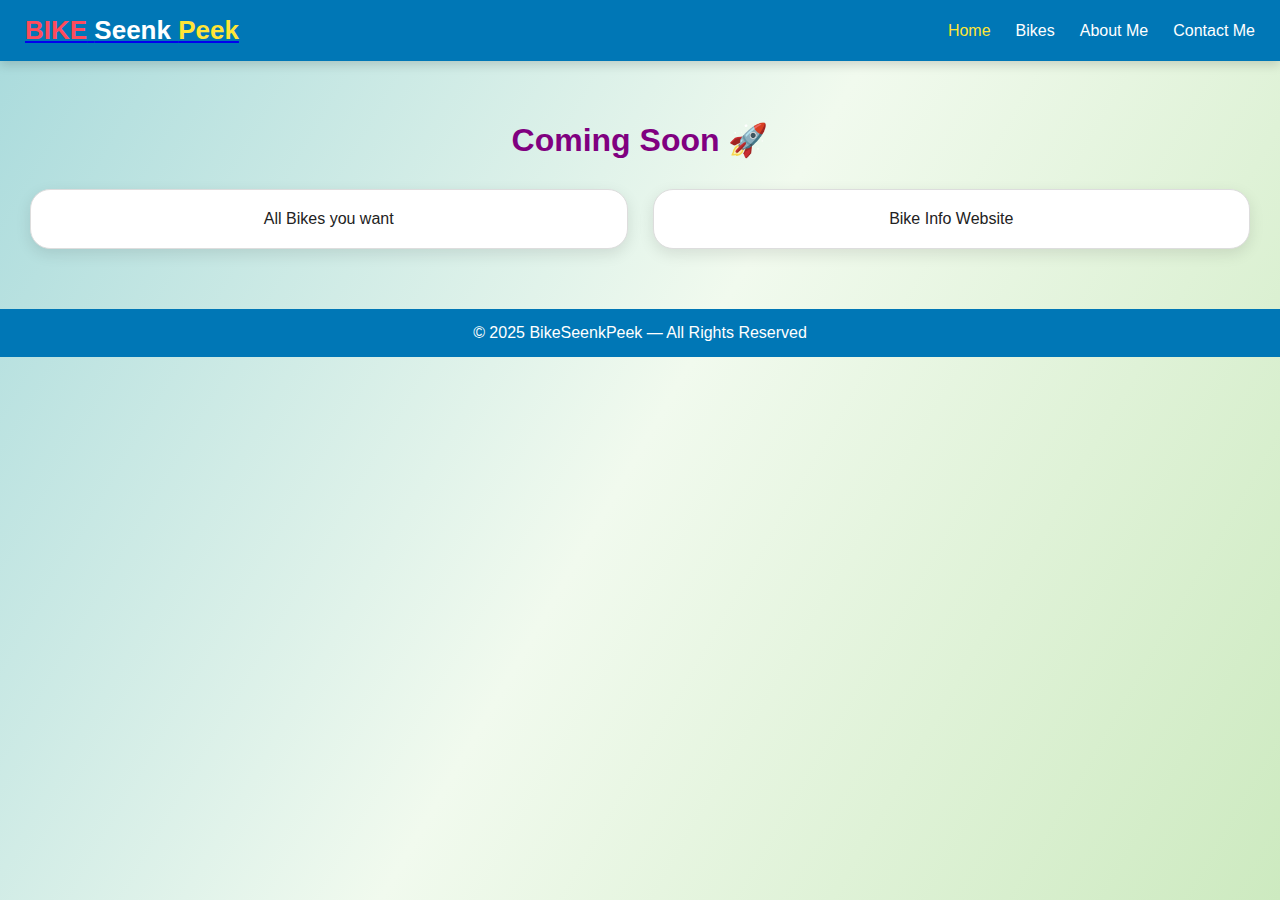
<file: BIKES/index.html>
<!DOCTYPE html>
<html lang="en">
<head>
    <meta charset="UTF-8">
    <meta name="viewport" content="width=device-width, initial-scale=1.0">
    <title>Bikes – Coming Soon</title>
    <link rel="stylesheet" href="/BIKES/style.css">
</head>
<body>

<!-- 🔹 Navbar -->
<nav>
    <a href="/index.html" class="logo">
        <h1>
            <span class="bike">BIKE</span>
            <span class="seenk">Seenk</span>
            <span class="peek">Peek</span>
        </h1>
    </a>

    <div class="menu-toggle">&#9776;</div>

    <ul class="nav-links">
        <li><a href="index.html" class="active">Home</a></li>
        <li><a href="/BIKES/index.html">Bikes</a></li>
        <li><a href="/aboutme/index.html">About Me</a></li>
        <li><a href="/contect me/index.html">Contact Me</a></li>
    </ul>
</nav>

<h1 class="coming">Coming Soon 🚀</h1>

<div class="container">
    <div class="bike-card">
        <p>All Bikes you want</p>
    </div>

    <div class="bike-card">
        <p>Bike Info Website</p>
    </div>
</div>

<footer class="footer">
    © 2025 BikeSeenkPeek — All Rights Reserved
</footer>

<script src="script.js"></script>
</body>
</html>
</file>
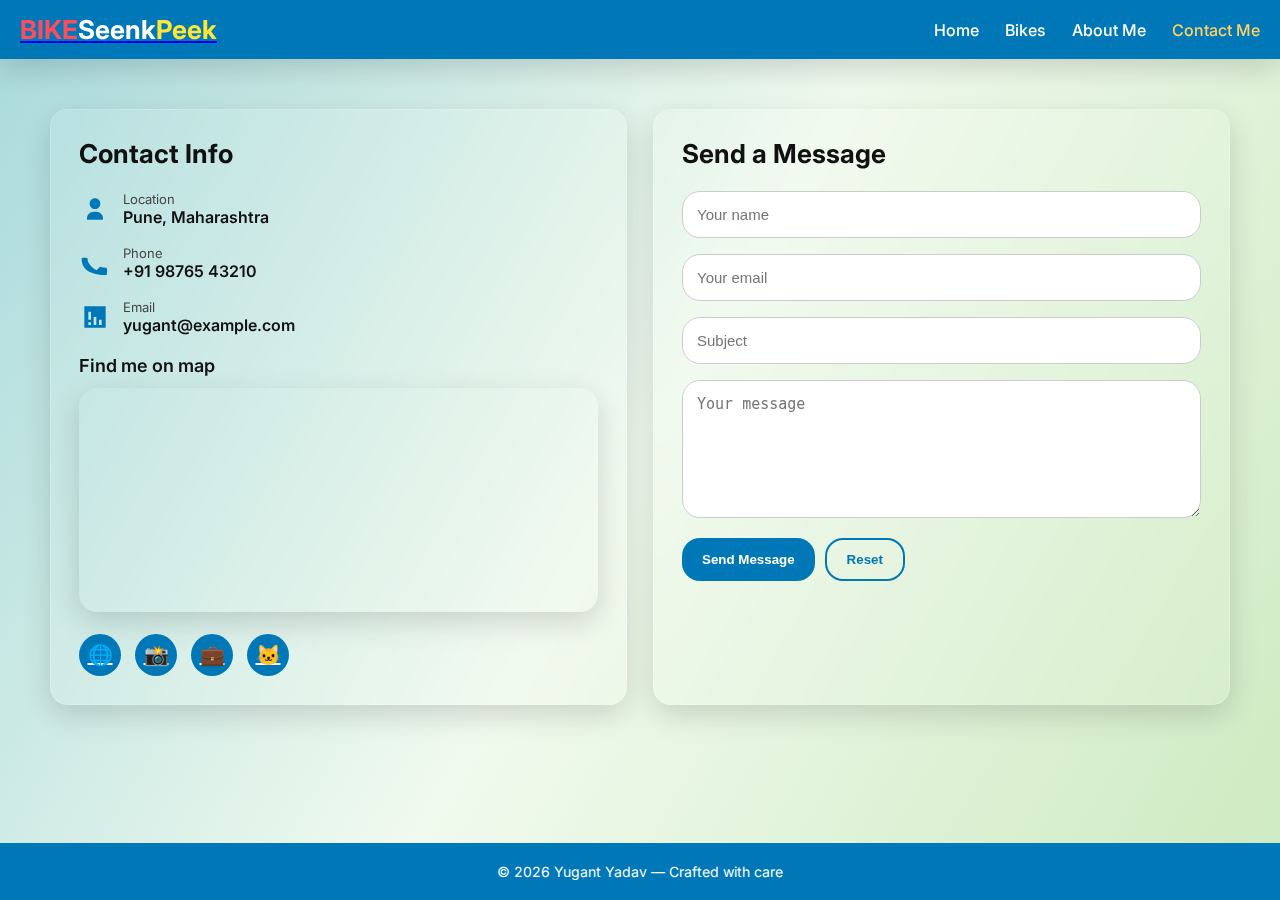
<file: contect/index.html>
<!DOCTYPE html>
<html lang="en">
<head>
  <meta charset="utf-8" />
  <meta name="viewport" content="width=device-width,initial-scale=1" />
  <title>Contact • Yugant Yadav</title>

  <link rel="preconnect" href="https://fonts.googleapis.com">
  <link href="https://fonts.googleapis.com/css2?family=Inter:wght@300;400;600;700;800&family=Poppins:wght@300;400;600&display=swap" rel="stylesheet">

  <link rel="stylesheet" href="/contect/style.css">
</head>
<body>

  <!-- 🔹 Navbar -->
  <nav class="navbar">
    <a href="/index.html" class="logo">
      <h1><span class="bike">BIKE</span><span class="seenk">Seenk</span><span class="peek">Peek</span></h1>
    </a>

    <div class="menu-toggle">&#9776;</div>

    <ul class="nav-links">
      <li><a href="index.html">Home</a></li>
      <li><a href="/BIKES/index.html">Bikes</a></li>
      <li><a href="/aboutme/index.html">About Me</a></li>
      <li><a href="/contect me/index.html" class="active">Contact Me</a></li>
    </ul>
  </nav>

  <!-- Main -->
  <main class="container main-grid">

    <!-- Left card -->
    <section class="card glass left-card reveal">
      <h2 class="card-title">Contact Info</h2>

      <div class="info">

        <div class="info-row">
          <svg class="icon" viewBox="0 0 24 24"><path fill="currentColor" d="M12 12c2.21 0 4-1.79 4-4S14.21 4 12 4 8 5.79 8 8s1.79 4 4 4zM6 20v-1c0-2.76 2.24-5 5-5h2c2.76 0 5 2.24 5 5v1z"/></svg>
          <div>
            <div class="muted">Location</div>
            <div class="strong">Pune, Maharashtra</div>
          </div>
        </div>

        <div class="info-row">
          <svg class="icon" viewBox="0 0 24 24"><path fill="currentColor" d="M6.62 10.79a15.053 15.053 0 006.59 6.59l2.2-2.2a1 1 0 011.05-.24c1.12.37 2.33.57 3.57.57a1 1 0 011 1V20a1 1 0 01-1 1C7.16 21 2 15.84 2 9a1 1 0 011-1h2.5a1 1 0 011 1c0 1.24.2 2.45.57 3.57a1 1 0 01-.25 1.05l-2.2 2.2z"/></svg>
          <div>
            <div class="muted">Phone</div>
            <div class="strong">+91 98765 43210</div>
          </div>
        </div>

        <div class="info-row">
          <svg class="icon" viewBox="0 0 24 24"><path fill="currentColor" d="M20 4H4v16h16V4zM9 18H7v-2h2v2zm0-4H7V8h2v6zm4 4h-2v-6h2v6zm4 0h-2v-4h2v4z"/></svg>
          <div>
            <div class="muted">Email</div>
            <div class="strong">yugant@example.com</div>
          </div>
        </div>

      </div>

      <h3 class="card-sub">Find me on map</h3>
      <div class="map-wrap">
        <iframe class="map" loading="lazy"
          src="https://www.google.com/maps/embed?pb=!1m18!1m12!1m3!1d124405.32168327866!2d73.780565!3d18.524564!2m3!1f0!2f0!3f0!3m2!1i1024!2i768!4f13.1!3m3!1m2!1s0x3bc2bf29e89eae19%3A0x4d6873e3b9a0c223!2sPune%2C%20Maharashtra!5e0!3m2!1sen!2sin!4v1695985743263!5m2!1sen!2sin">
        </iframe>
      </div>

      <div class="social">
        <a class="social-btn" href="#">🌐</a>
        <a class="social-btn" href="#">📸</a>
        <a class="social-btn" href="#">💼</a>
        <a class="social-btn" href="#">🐱</a>
      </div>

    </section>

    <!-- Right card -->
    <section class="card glass right-card reveal">
      <h2 class="card-title">Send a Message</h2>

      <form id="contactForm" class="contact-form" novalidate>

        <div class="form-row">
          <input id="name" name="name" type="text" placeholder="Your name" required>
        </div>

        <div class="form-row">
          <input id="email" name="email" type="email" placeholder="Your email" required>
        </div>

        <div class="form-row">
          <input id="subject" name="subject" type="text" placeholder="Subject" required>
        </div>

        <div class="form-row">
          <textarea id="message" name="message" rows="6" placeholder="Your message" required></textarea>
        </div>

        <div class="form-actions">
          <button class="btn btn-primary" type="submit" id="sendBtn">Send Message</button>
          <button class="btn btn-ghost" type="reset">Reset</button>
        </div>

        <div id="formStatus" role="status" class="form-status"></div>
      </form>
    </section>

  </main>

  <footer class="site-footer">
    <p>© <span id="year"></span> Yugant Yadav — Crafted with care</p>
  </footer>

  <script src="script.js"></script>
</body>
</html>
</file>
<file: contect/style.css>
/* --------------------------------------------------
🔹 GLOBAL THEME
-------------------------------------------------- */
:root{
  --bg-1: linear-gradient(120deg,#a8dadc,#f1faee,#cdeac0);
  --glass-bg: rgba(255,255,255,0.08);
  --glass-border: rgba(255,255,255,0.18);
  --glass-blur: 14px;
  --radius: 18px;
  --text-dark: #111;
  --accent: #ffd166;
  --primary: #0077b6;
  --white: #fff;
  --max-width: 1180px;
  --shadow: 0 10px 30px rgba(0,0,0,0.15);
  --hover: 0 26px 48px rgba(0,0,0,0.22);
}

/* RESET */
*{margin:0;padding:0;box-sizing:border-box}
body{
  font-family: "Inter","Poppins",sans-serif;
  background: var(--bg-1);
  min-height:100vh;
  display:flex;
  flex-direction:column;
  color:var(--text-dark);
}
.container{
  width: min(95%, var(--max-width));
  margin:auto;
}

/* --------------------------------------------------
🔹 NAVBAR
-------------------------------------------------- */
nav{
  background: var(--primary);
  padding:14px 20px;
  display:flex;
  justify-content:space-between;
  align-items:center;
  position:sticky;
  top:0;
  z-index:10;
  box-shadow: var(--shadow);
}
nav .logo h1{
  font-size:26px;
  font-weight:700;
}
.bike{ color:#ff4b5c }
.seenk{ color:#fff }
.peek{ color:#ffe536 }

.nav-links{
  display:flex;
  gap:26px;
}
.nav-links li{ list-style:none }
.nav-links a{
  color:white;
  text-decoration:none;
  font-weight:500;
  transition:.3s;
}
.nav-links a:hover,
.nav-links a.active{
  color:var(--accent);
}

/* 💥 Hamburger */
.menu-toggle{
  display:none;
  font-size:32px;
  color:white;
  cursor:pointer;
}

/* --------------------------------------------------
🔹 LAYOUT GRID
-------------------------------------------------- */
.main-grid{
  margin-top:50px;
  display:grid;
  grid-template-columns:1fr 1fr;
  gap:26px;
}

/* --------------------------------------------------
🔹 GLASS CARDS
-------------------------------------------------- */
.card{
  padding:28px;
  border-radius:var(--radius);
  background:var(--glass-bg);
  border:1px solid var(--glass-border);
  backdrop-filter: blur(var(--glass-blur));
  box-shadow: var(--shadow);
  opacity:0;
  transform: translateY(40px);
  transition:.6s ease;
}
.card.show{
  opacity:1;
  transform: translateY(0);
}
.card-title{
  font-size:26px;
  font-weight:700;
  margin-bottom:22px;
}
.card-sub{
  margin-top:20px;
  margin-bottom:10px;
  font-size:18px;
  font-weight:600;
}

/* --------------------------------------------------
🔹 LEFT CARD: INFO
-------------------------------------------------- */
.info{
  display:flex;
  flex-direction:column;
  gap:18px;
}
.info-row{
  display:flex;
  align-items:center;
  gap:12px;
}
.icon{
  width:32px;
  height:32px;
  color:var(--primary);
}
.muted{font-size:13px;color:#444}
.strong{font-size:16px;font-weight:600}

/* Map */
.map-wrap{
  margin-top:12px;
  border-radius:var(--radius);
  overflow:hidden;
  box-shadow: var(--shadow);
}
.map{
  width:100%;
  height:220px;
  border:0;
}

/* Social */
.social{
  margin-top:22px;
  display:flex;
  gap:14px;
}
.social-btn{
  width:42px;
  height:42px;
  border-radius:50%;
  display:flex;
  justify-content:center;
  align-items:center;
  background:var(--primary);
  color:white;
  font-size:20px;
  transition:.3s;
}
.social-btn:hover{
  transform:translateY(-4px);
  background:var(--accent);
  color:#000;
}

/* --------------------------------------------------
🔹 RIGHT CARD: FORM
-------------------------------------------------- */
.contact-form{
  display:flex;
  flex-direction:column;
  gap:16px;
}
.form-row input,
.form-row textarea{
  width:100%;
  padding:14px;
  border-radius:var(--radius);
  border:1px solid #ccc;
  font-size:15px;
  outline:none;
  transition:.3s;
}
.form-row input:focus,
.form-row textarea:focus{
  border-color:var(--primary);
  box-shadow:0 0 0 3px rgba(0,119,182,.18);
}

.form-actions{
  display:flex;
  gap:10px;
}

.btn{
  padding:12px 20px;
  border-radius:var(--radius);
  cursor:pointer;
  font-weight:600;
  border:none;
  transition:.3s;
}
.btn-primary{
  background:var(--primary);
  color:white;
}
.btn-primary:hover{
  background:#0095df;
}
.btn-ghost{
  background:transparent;
  border:2px solid var(--primary);
  color:var(--primary);
}
.btn-ghost:hover{
  background:var(--primary);
  color:white;
}

/* Status */
.form-status{
  margin-top:6px;
  min-height:20px;
  font-size:14px;
  font-weight:600;
}

/* --------------------------------------------------
🔹 FOOTER
-------------------------------------------------- */
.site-footer{
  text-align:center;
  padding:20px 0;
  background:var(--primary);
  color:white;
  margin-top:auto;
  font-size:14px;
}

/* --------------------------------------------------
🔹 RESPONSIVE
-------------------------------------------------- */
@media(max-width:860px){
  .main-grid{
    grid-template-columns:1fr;
  }
}

@media(max-width:768px){
  .menu-toggle{display:block}
  .nav-links{
    display:none;
    position:absolute;
    top:64px;
    left:0;
    width:100%;
    flex-direction:column;
    background:var(--primary);
    padding:18px 0;
  }
  .nav-links.show{display:flex}
  .nav-links li{
    padding:12px 0;
    text-align:center;
  }
}

@media(max-width:480px){
  .card-title{font-size:22px}
  .card{padding:20px}
  .map{height:180px}
}
</file>
<file: BIKES/style.css>
/* RESET */
* {
  margin: 0; padding: 0; box-sizing: border-box;
}

body {
  font-family: "Poppins", sans-serif;
  background: linear-gradient(120deg, #a8dadc, #f1faee, #cdeac0);
  min-height: 100vh;
  color: #222;
}

/* 🔹 Navbar */
nav {
  display: flex;
  justify-content: space-between;
  align-items: center;
  padding: 15px 25px;
  background: #0077b6;
  flex-wrap: wrap;
  box-shadow: 0 4px 10px rgba(0,0,0,0.15);
  position: sticky;
  top: 0;
  z-index: 1000;
}

.logo h1 {
  font-size: 26px;
}
.bike { color: #ff4b5c; }
.seenk { color: white; }
.peek { color: #ffe536; }

.nav-links {
  display: flex;
  gap: 25px;
}

.nav-links li { list-style: none; }
.nav-links a {
  color: #fff;
  text-decoration: none;
  font-weight: 500;
  transition: 0.3s ease;
}
.nav-links a:hover,
.nav-links .active {
  color: #ffe536;
  transform: scale(1.1);
}

/* 🔹 Mobile Menu */
.menu-toggle {
  display: none;
  font-size: 30px;
  color: white;
  cursor: pointer;
}

/* 🔹 Coming Soon Text */
.coming {
  text-align: center;
  margin-top: 60px;
  font-size: 32px;
  color: purple;
}

/* 🔹 Cards */
.container {
  display: grid;
  grid-template-columns: repeat(auto-fit, minmax(260px, 1fr));
  gap: 25px;
  padding: 30px;
}

.bike-card {
  background: #fff;
  padding: 20px;
  border-radius: 20px;
  text-align: center;
  border: 1px solid #ddd;
  box-shadow: 0 5px 15px rgba(0,0,0,0.1);
  transition: 0.3s ease;
  opacity: 0;
  transform: translateY(20px);
}

.bike-card.visible {
  opacity: 1;
  transform: translateY(0);
}

.bike-card:hover {
  transform: translateY(-10px);
  box-shadow: 0 15px 25px rgba(0,0,0,0.2);
}

/* Footer */
.footer {
  background: #0077b6;
  color: white;
  text-align: center;
  padding: 15px 0;
  margin-top: 30px;
}

/* 🔹 Responsive Navbar */
@media (max-width: 768px) {
  
  .menu-toggle {
    display: block;
  }

  .nav-links {
    width: 100%;
    flex-direction: column;
    background: #0077b6;
    display: none;
    margin-top: 10px;
    border-radius: 0 0 15px 15px;
  }

  .nav-links.active {
    display: flex;
  }

  .nav-links li {
    padding: 12px 0;
    border-top: 1px solid rgba(255,255,255,0.2);
  }

  .nav-links a {
    font-size: 18px;
  }
}
</file>
